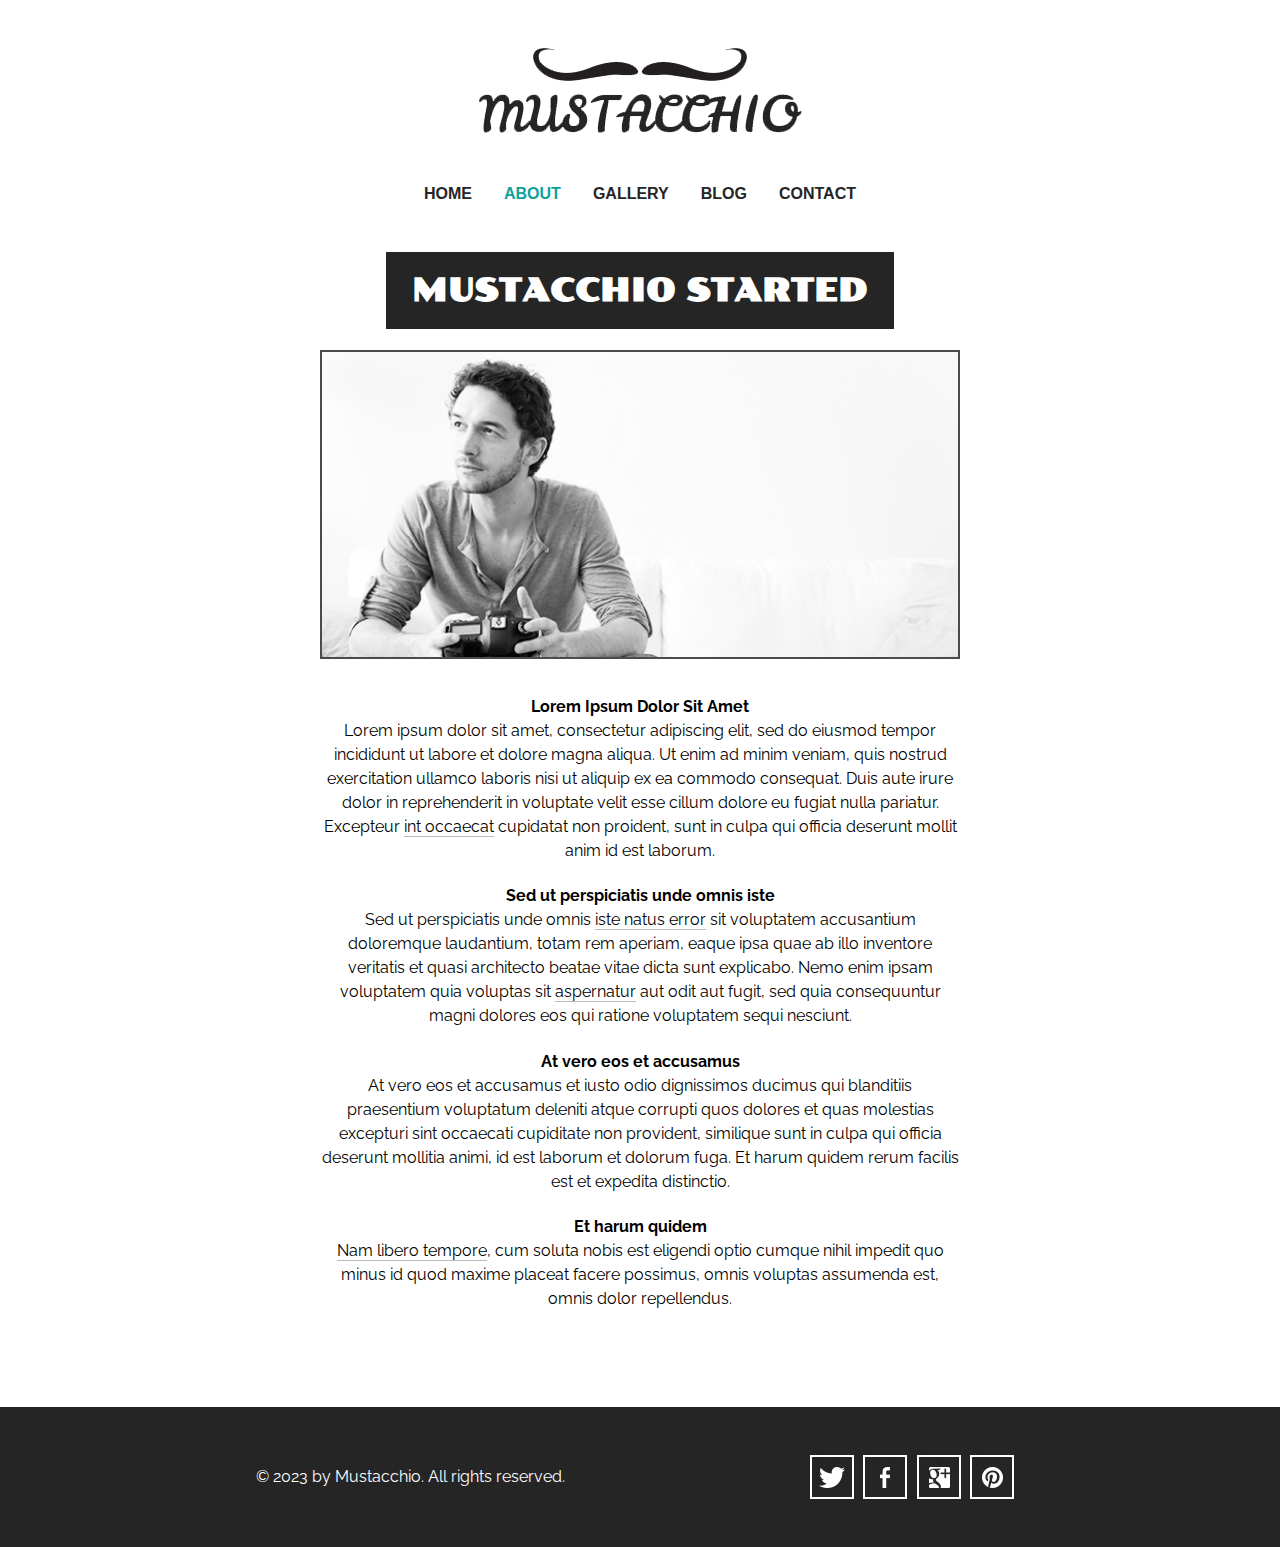
<file: about.html>
<!DOCTYPE html>
<html lang="en">
<head>
    <meta charset="UTF-8">
    <meta name="viewport" content="width=device-width, initial-scale=1.0">
    <meta http-equiv="X-UA-Compatible" content="IE=edge">
    <link href="https://fonts.googleapis.com/css?family=Raleway" rel="stylesheet">
    <link href="https://fonts.googleapis.com/css?family=Leckerli+One" rel="stylesheet">
    <link href="https://fonts.googleapis.com/css?family=Poller+One" rel="stylesheet">
    <link rel="stylesheet" href="https://use.fontawesome.com/releases/v5.7.2/css/all.css"
          integrity="sha384-fnmOCqbTlWIlj8LyTjo7mOUStjsKC4pOpQbqyi7RrhN7udi9RwhKkMHpvLbHG9Sr" crossorigin="anonymous">
    <link rel="stylesheet" href="css/normalize.css">
    <link rel="stylesheet" href="css/styles.css">
    <title>Musctache Enthusiast</title>
</head>
<body>
<header>
    <div class="top-container flex">
        <div class="logo">
            <img src="images/logo-transp.png" alt="Mustacchio">
        </div>
        <div class="menu-container">
            <div class="menu-bg"></div>
            <div class="mobile-navicon">
                <img class="hamburger" src="images/mobile-menu.png" alt="">
                <img class="hamb-close" src="images/mobile-close.png" alt="">
            </div>
            <nav id="menu" class="flex">
                <a href="index.html">Home</a>
                <a href="about.html" class="active">About</a>
                <a href="gallery.html">Gallery</a>
                <a href="blog.html">Blog</a>
                <a href="contact.html">Contact</a>
            </nav>
        </div>
    </div>
</header>
<article class="w2">
    <h1>Mustacchio Started</h1>
    <div class="figure">
        <img src="images/photographer.jpg" alt="Image">
    </div>
    <div class="about-article">
        <h4>Lorem Ipsum Dolor Sit Amet</h4>
        <p>Lorem ipsum dolor sit amet, consectetur adipiscing elit, sed do eiusmod tempor incididunt ut labore et dolore
            magna aliqua. Ut enim ad minim veniam, quis nostrud exercitation ullamco laboris nisi ut aliquip ex ea
            commodo
            consequat. Duis aute irure dolor in reprehenderit in voluptate velit esse cillum dolore eu fugiat nulla
            pariatur. Excepteur <a href="#">int occaecat</a> cupidatat non proident, sunt in culpa qui officia deserunt
            mollit anim id est laborum.</p>
        <h4>Sed ut perspiciatis unde omnis iste</h4>
        <p>Sed ut perspiciatis unde omnis <a href="#">iste natus error</a> sit voluptatem accusantium doloremque
            laudantium, totam rem
            aperiam, eaque ipsa quae ab illo inventore veritatis et quasi architecto beatae vitae dicta sunt explicabo.
            Nemo enim ipsam voluptatem quia voluptas sit <a href="#">aspernatur</a> aut odit aut fugit, sed quia
            consequuntur magni
            dolores eos qui ratione voluptatem sequi nesciunt.
        </p>
        <h4>At vero eos et accusamus</h4>
        <p>At vero eos et accusamus et iusto odio dignissimos ducimus qui blanditiis praesentium voluptatum deleniti
            atque corrupti quos dolores et quas molestias excepturi sint occaecati cupiditate non provident, similique
            sunt in culpa qui officia deserunt mollitia animi, id est laborum et dolorum fuga. Et harum quidem rerum
            facilis est et expedita distinctio.
        </p>
        <h4> Et harum quidem</h4>
        <p>
            <a href="#">Nam libero tempore</a>, cum soluta nobis est eligendi optio
            cumque nihil
            impedit quo minus id quod maxime placeat facere possimus, omnis voluptas assumenda est, omnis dolor
            repellendus.
        </p>
    </div>
</article>
<footer>
    <div class="footer-info flex">
        <ul class="socials">
            <li class="twit">
                <a href="#"></a>
            </li>
            <li class="fb">
                <a href="#"></a>
            </li>
            <li class="ggl">
                <a href="#"></a>
            </li>
            <li class="pint">
                <a href="#"></a>
            </li>
        </ul>
        <div class="copyright">
            &copy; 2023 by Mustacchio. All rights reserved.
        </div>
    </div>
</footer>
<script src="https://code.jquery.com/jquery-3.3.1.min.js"
        integrity="sha256-FgpCb/KJQlLNfOu91ta32o/NMZxltwRo8QtmkMRdAu8=" crossorigin="anonymous"></script>
<script src="js/script.js"></script>
</body>
</html>
</file>
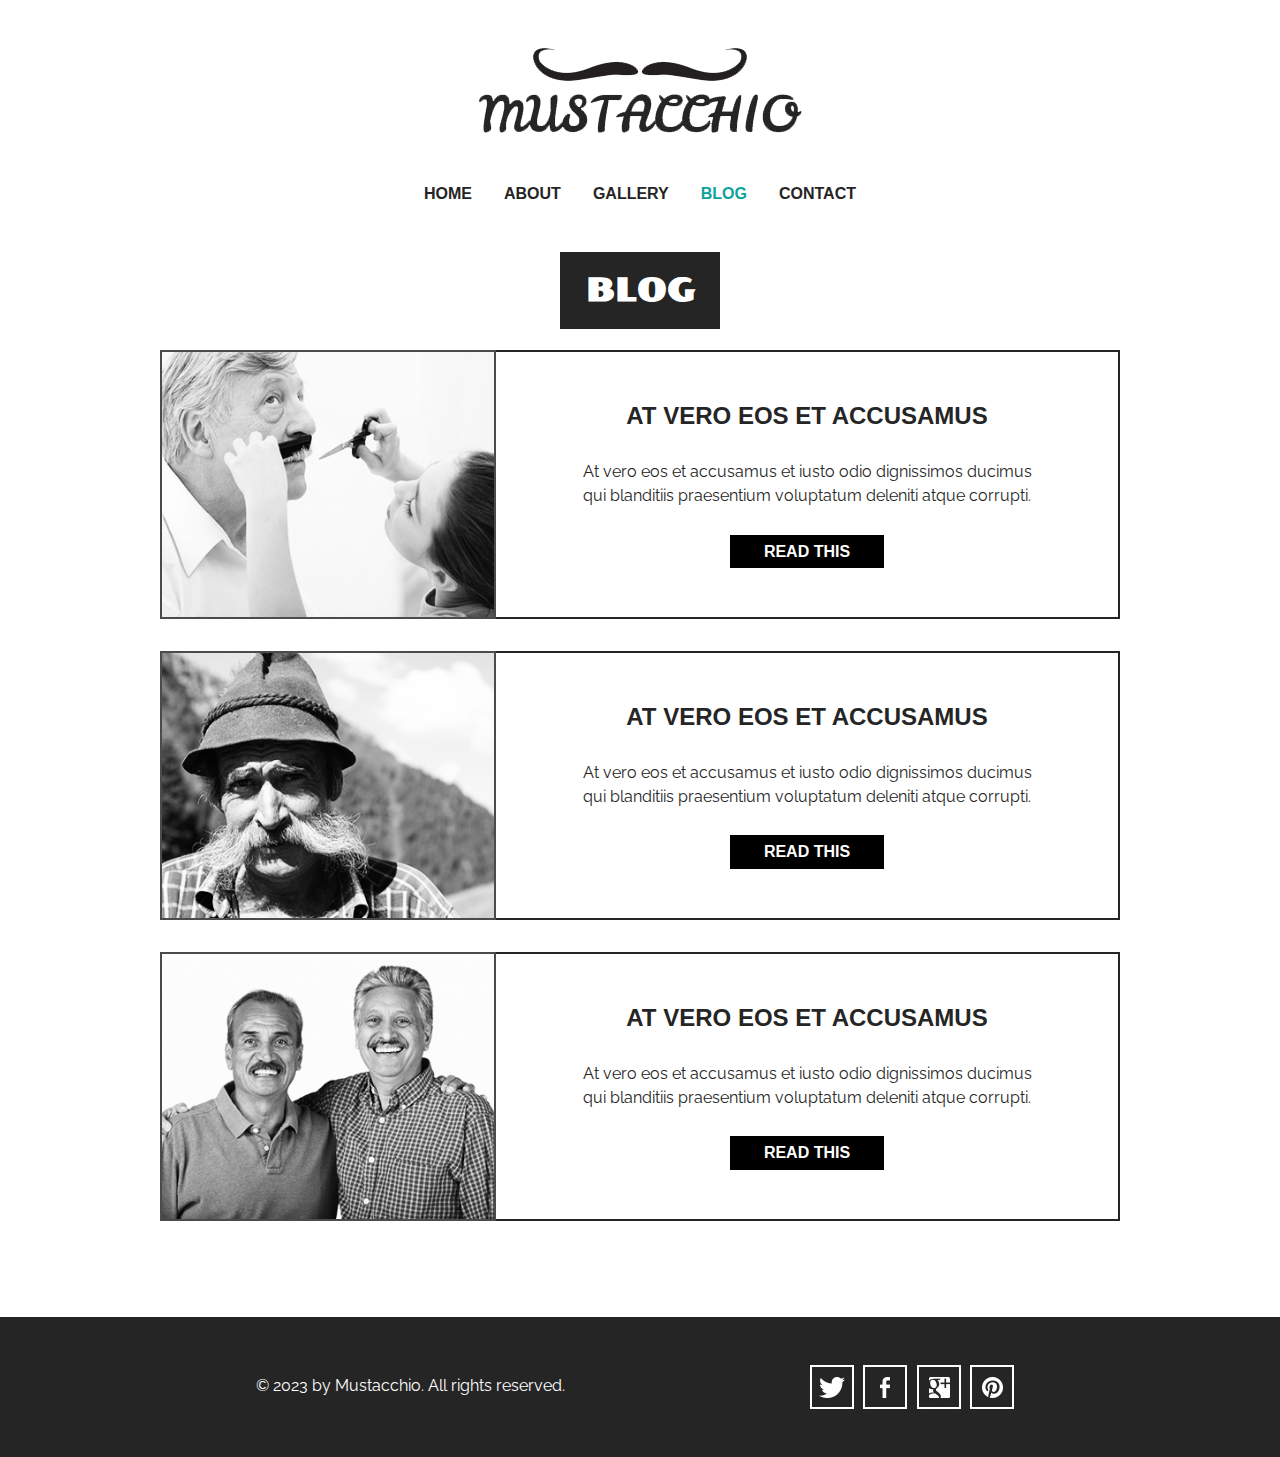
<file: blog.html>
<!DOCTYPE html>
<html lang="en">
<head>
    <meta charset="UTF-8">
    <meta name="viewport" content="width=device-width, initial-scale=1.0">
    <meta http-equiv="X-UA-Compatible" content="IE=edge">
    <link href="https://fonts.googleapis.com/css?family=Raleway" rel="stylesheet">
    <link href="https://fonts.googleapis.com/css?family=Leckerli+One" rel="stylesheet">
    <link href="https://fonts.googleapis.com/css?family=Poller+One" rel="stylesheet">
    <link rel="stylesheet" href="https://use.fontawesome.com/releases/v5.7.2/css/all.css"
          integrity="sha384-fnmOCqbTlWIlj8LyTjo7mOUStjsKC4pOpQbqyi7RrhN7udi9RwhKkMHpvLbHG9Sr" crossorigin="anonymous">
    <link rel="stylesheet" href="css/normalize.css">
    <link rel="stylesheet" href="css/styles.css">
    <title>Musctache Enthusiast</title>
</head>
<body>
<header>
    <div class="top-container flex">
        <div class="logo">
            <img src="images/logo-transp.png" alt="Mustacchio">
        </div>
        <div class="menu-container">
            <div class="menu-bg"></div>
            <div class="mobile-navicon">
                <img class="hamburger" src="images/mobile-menu.png" alt="">
                <img class="hamb-close" src="images/mobile-close.png" alt="">
            </div>
            <nav id="menu" class="flex">
                <a href="index.html">Home</a>
                <a href="about.html">About</a>
                <a href="gallery.html">Gallery</a>
                <a href="blog.html" class="active">Blog</a>
                <a href="contact.html">Contact</a>
            </nav>
        </div>
    </div>
</header>
<section class="w3 blog">
    <h1>Blog</h1>
    <article>
        <a class="figure" href="single-blogpost.html">
            <img src="images/cutting-mustache.jpg" alt="Blog Post Image">
        </a>
        <div class="post-text">
            <h2>At vero eos et accusamus</h2>
            <p>At vero eos et accusamus et iusto odio dignissimos ducimus qui blanditiis praesentium voluptatum deleniti
                atque corrupti.</p>
            <a href="single-blogpost.html">Read This</a>
        </div>
    </article>
    <article>
        <a class="figure" href="single-blogpost.html">
            <img src="images/in-the-country.jpg" alt="Blog Post Image">
        </a>
        <div class="post-text">
            <h2>At vero eos et accusamus</h2>
            <p>At vero eos et accusamus et iusto odio dignissimos ducimus qui blanditiis praesentium voluptatum deleniti
                atque corrupti.</p>
            <a href="single-blogpost.html">Read This</a>
        </div>
    </article>
    <article>
        <a class="figure" href="single-blogpost.html">
            <img src="images/mustache-brothers.jpg" alt="Blog Post Image">
        </a>
        <div class="post-text">
            <h2>At vero eos et accusamus</h2>
            <p>At vero eos et accusamus et iusto odio dignissimos ducimus qui blanditiis praesentium voluptatum deleniti
                atque corrupti.</p>
            <a href="single-blogpost.html">Read This</a>
        </div>
    </article>
</section>
<footer>
    <div class="footer-info flex">
        <ul class="socials">
            <li class="twit">
                <a href="#"></a>
            </li>
            <li class="fb">
                <a href="#"></a>
            </li>
            <li class="ggl">
                <a href="#"></a>
            </li>
            <li class="pint">
                <a href="#"></a>
            </li>
        </ul>
        <div class="copyright">
            &copy; 2023 by Mustacchio. All rights reserved.
        </div>
    </div>
</footer>
<script src="https://code.jquery.com/jquery-3.3.1.min.js"
        integrity="sha256-FgpCb/KJQlLNfOu91ta32o/NMZxltwRo8QtmkMRdAu8=" crossorigin="anonymous"></script>
<script src="js/script.js"></script>
</body>
</html>
</file>
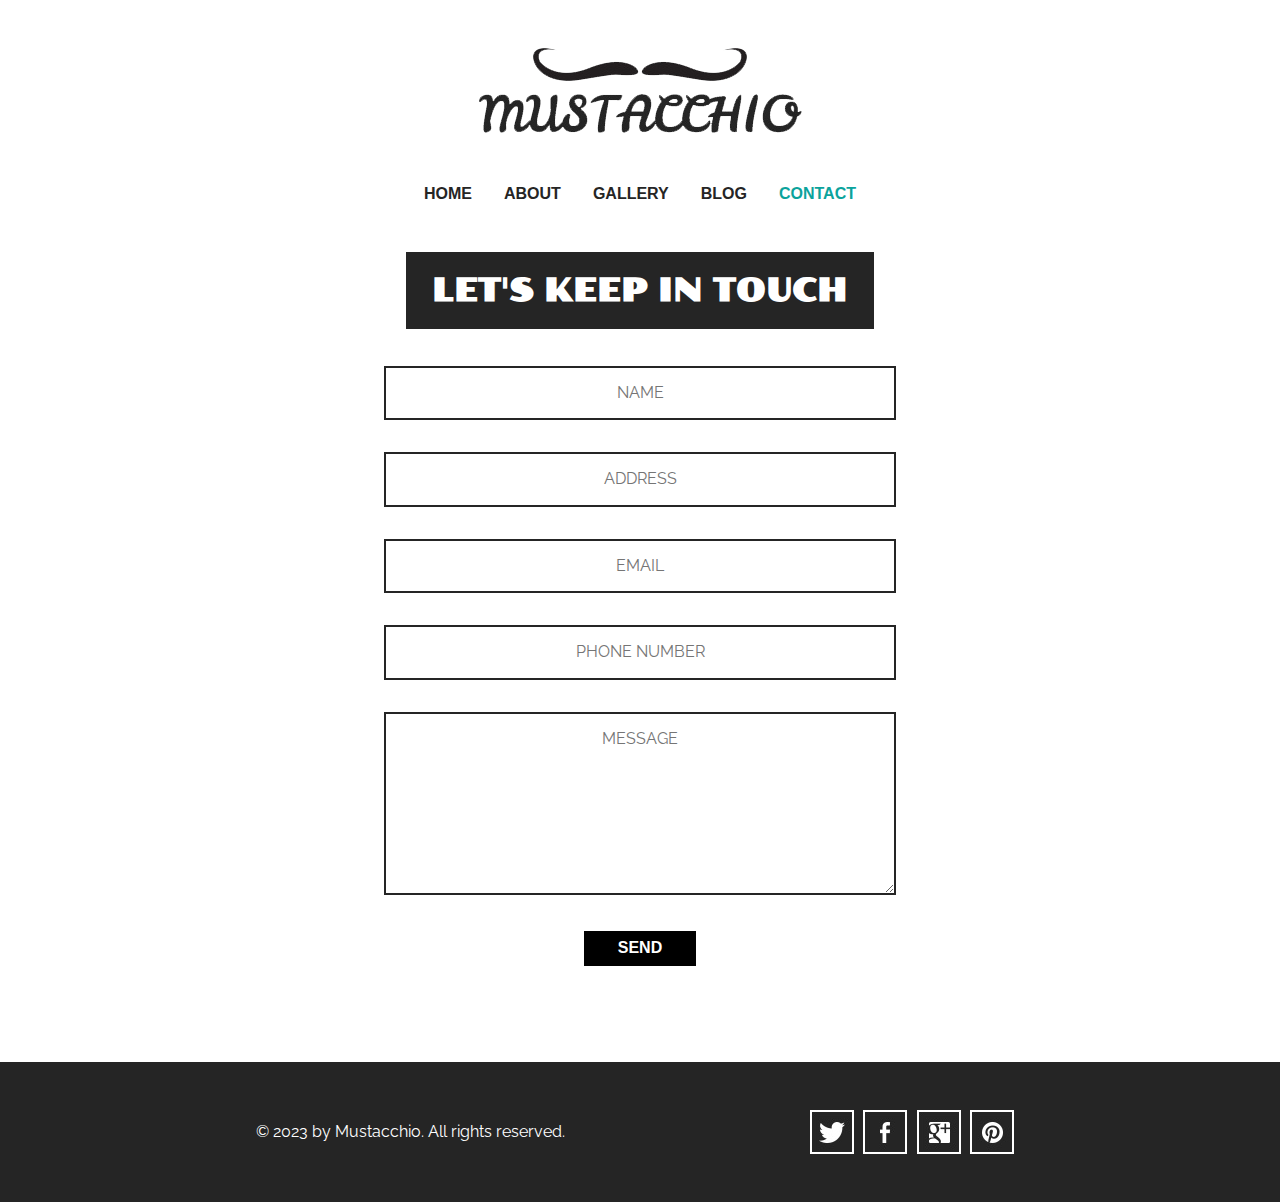
<file: contact.html>
<!DOCTYPE html>
<html lang="en">
<head>
    <meta charset="UTF-8">
    <meta name="viewport" content="width=device-width, initial-scale=1.0">
    <meta http-equiv="X-UA-Compatible" content="IE=edge">
    <link href="https://fonts.googleapis.com/css?family=Raleway" rel="stylesheet">
    <link href="https://fonts.googleapis.com/css?family=Leckerli+One" rel="stylesheet">
    <link href="https://fonts.googleapis.com/css?family=Poller+One" rel="stylesheet">
    <link rel="stylesheet" href="https://use.fontawesome.com/releases/v5.7.2/css/all.css"
          integrity="sha384-fnmOCqbTlWIlj8LyTjo7mOUStjsKC4pOpQbqyi7RrhN7udi9RwhKkMHpvLbHG9Sr" crossorigin="anonymous">
    <link rel="stylesheet" href="css/normalize.css">
    <link rel="stylesheet" href="css/styles.css">
    <title>Musctache Enthusiast</title>
</head>
<body>
<header>
    <div class="top-container flex">
        <div class="logo">
            <img src="images/logo-transp.png" alt="Mustacchio">
        </div>
        <div class="menu-container">
            <div class="menu-bg"></div>
            <div class="mobile-navicon">
                <img class="hamburger" src="images/mobile-menu.png" alt="">
                <img class="hamb-close" src="images/mobile-close.png" alt="">
            </div>
            <nav id="menu" class="flex">
                <a href="index.html">Home</a>
                <a href="about.html">About</a>
                <a href="gallery.html">Gallery</a>
                <a href="blog.html">Blog</a>
                <a href="contact.html" class="active">Contact</a>
            </nav>
        </div>
    </div>
</header>
<section class="w2">
    <h1>Let's Keep In Touch</h1>
    <form action="#" method="post">
        <label for="i-name"></label>
        <input type="text" id="i-name" name="name" placeholder="Name">
        <label for="i-adress"></label>
        <input type="text" id="i-adress" name="address" placeholder="Address">
        <label for="i-email"></label>
        <input type="email" id="i-email" name="email-address" placeholder="Email">
        <label for="i-number"></label>
        <input type="tel" id="i-number" name="phone-number" placeholder="Phone Number">
        <label for="i-message"></label>
        <textarea name="message" id="i-message" cols="30" rows="8" placeholder="Message"></textarea>
        <button class="btn-contact">Send</button>
    </form>
</section>
<footer>
    <div class="footer-info flex">
        <ul class="socials">
            <li class="twit">
                <a href="#"></a>
            </li>
            <li class="fb">
                <a href="#"></a>
            </li>
            <li class="ggl">
                <a href="#"></a>
            </li>
            <li class="pint">
                <a href="#"></a>
            </li>
        </ul>
        <div class="copyright">
            &copy; 2023 by Mustacchio. All rights reserved.
        </div>
    </div>
</footer>
<script src="https://code.jquery.com/jquery-3.3.1.min.js"
        integrity="sha256-FgpCb/KJQlLNfOu91ta32o/NMZxltwRo8QtmkMRdAu8=" crossorigin="anonymous"></script>
<script src="js/script.js"></script>
</body>
</html>
</file>
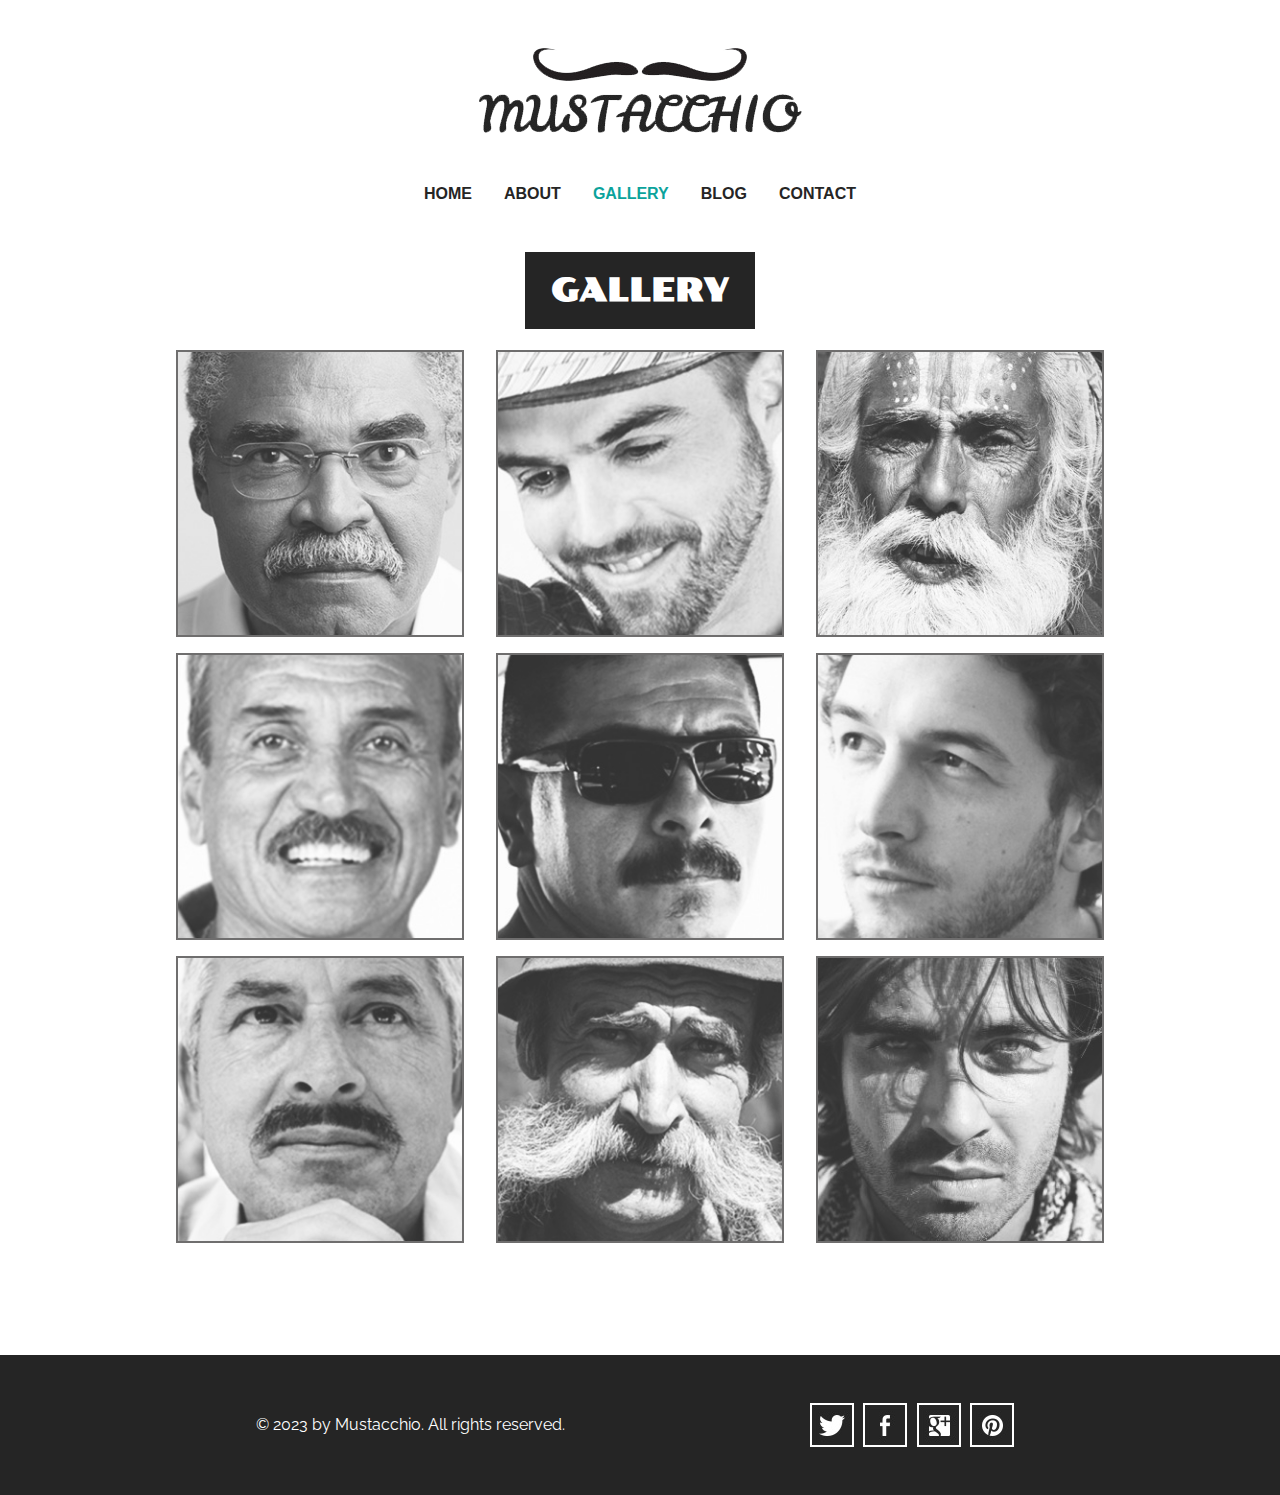
<file: gallery.html>
<!DOCTYPE html>
<html lang="en">
<head>
    <meta charset="UTF-8">
    <meta name="viewport" content="width=device-width, initial-scale=1.0">
    <meta http-equiv="X-UA-Compatible" content="IE=edge">
    <link href="https://fonts.googleapis.com/css?family=Raleway" rel="stylesheet">
    <link href="https://fonts.googleapis.com/css?family=Leckerli+One" rel="stylesheet">
    <link href="https://fonts.googleapis.com/css?family=Poller+One" rel="stylesheet">
    <link rel="stylesheet" href="https://use.fontawesome.com/releases/v5.7.2/css/all.css"
          integrity="sha384-fnmOCqbTlWIlj8LyTjo7mOUStjsKC4pOpQbqyi7RrhN7udi9RwhKkMHpvLbHG9Sr" crossorigin="anonymous">
    <link rel="stylesheet" href="css/normalize.css">
    <link rel="stylesheet" href="css/styles.css">
    <title>Musctache Enthusiast</title>
</head>
<body>
<header>
    <div class="top-container flex">
        <div class="logo">
            <img src="images/logo-transp.png" alt="Mustacchio">
        </div>
        <div class="menu-container">
            <div class="menu-bg"></div>
            <div class="mobile-navicon">
                <img class="hamburger" src="images/mobile-menu.png" alt="">
                <img class="hamb-close" src="images/mobile-close.png" alt="">
            </div>
            <nav id="menu" class="flex">
                <a href="index.html">Home</a>
                <a href="about.html">About</a>
                <a href="gallery.html" class="active">Gallery</a>
                <a href="blog.html">Blog</a>
                <a href="contact.html">Contact</a>
            </nav>
        </div>
    </div>
</header>
<section class="w3 flex gallery">
    <div class="heading">
        <h1>Gallery</h1>
    </div>
    <div class="figure">
        <a href="#">
            <img src="images/mustache1.jpg" alt="Gallery Image">
        </a>
    </div>
    <div class="figure">
        <a href="#">
            <img src="images/mustache2.jpg" alt="Gallery Image">
        </a>
    </div>
    <div class="figure">
        <a href="#">
            <img src="images/mustache3.jpg" alt="Gallery Image">
        </a>
    </div>
    <div class="figure">
        <a href="#">
            <img src="images/mustache4.jpg" alt="Gallery Image">
        </a>
    </div>
    <div class="figure">
        <a href="#">
            <img src="images/mustache5.jpg" alt="Gallery Image">
        </a>
    </div>
    <div class="figure">
        <a href="#">
            <img src="images/mustache6.jpg" alt="Gallery Image">
        </a>
    </div>
    <div class="figure">
        <a href="#">
            <img src="images/mustache7.jpg" alt="Gallery Image">
        </a>
    </div>
    <div class="figure">
        <a href="#">
            <img src="images/mustache8.jpg" alt="Gallery Image">
        </a>
    </div>
    <div class="figure">
        <a href="#">
            <img src="images/mustache9.jpg" alt="Gallery Image">
        </a>
    </div>
</section>
<footer>
    <div class="footer-info flex">
        <ul class="socials">
            <li class="twit">
                <a href="#"></a>
            </li>
            <li class="fb">
                <a href="#"></a>
            </li>
            <li class="ggl">
                <a href="#"></a>
            </li>
            <li class="pint">
                <a href="#"></a>
            </li>
        </ul>
        <div class="copyright">
            &copy; 2023 by Mustacchio. All rights reserved.
        </div>
    </div>
</footer>
<script src="https://code.jquery.com/jquery-3.3.1.min.js"
        integrity="sha256-FgpCb/KJQlLNfOu91ta32o/NMZxltwRo8QtmkMRdAu8=" crossorigin="anonymous"></script>
<script src="js/script.js"></script>
</body>
</html>
</file>
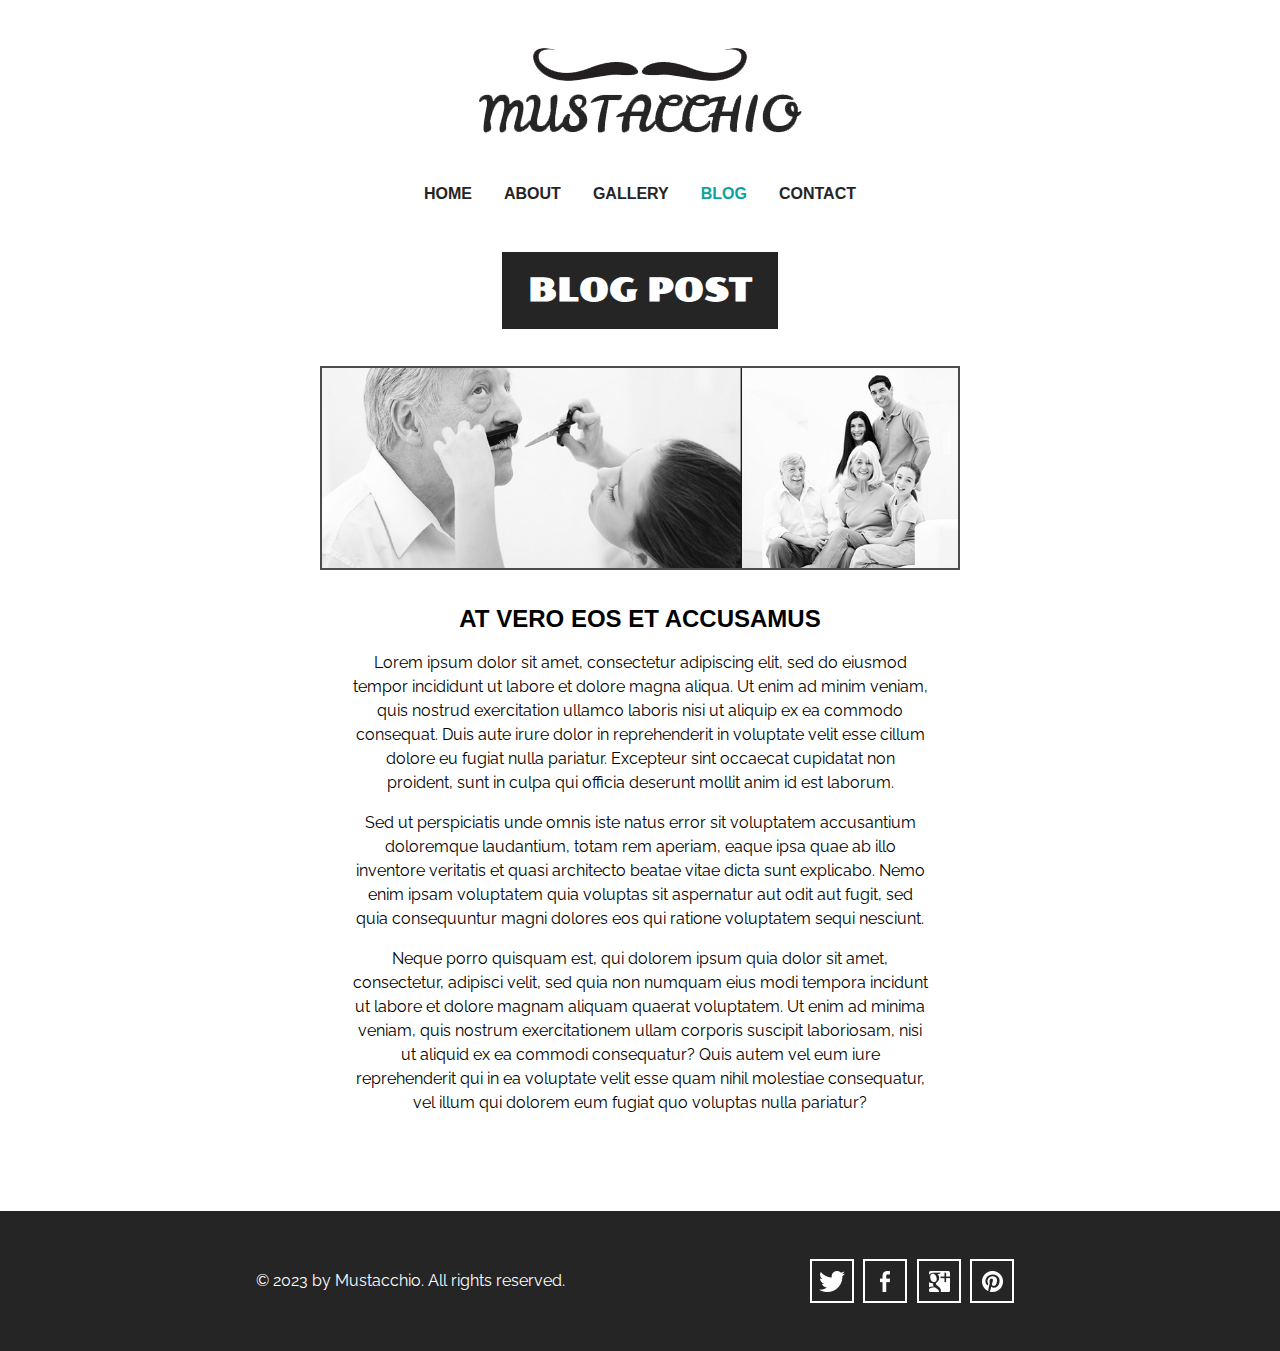
<file: single-blogpost.html>
<!DOCTYPE html>
<html lang="en">
<head>
    <meta charset="UTF-8">
    <meta name="viewport" content="width=device-width, initial-scale=1.0">
    <meta http-equiv="X-UA-Compatible" content="IE=edge">
    <link href="https://fonts.googleapis.com/css?family=Raleway" rel="stylesheet">
    <link href="https://fonts.googleapis.com/css?family=Leckerli+One" rel="stylesheet">
    <link href="https://fonts.googleapis.com/css?family=Poller+One" rel="stylesheet">
    <link rel="stylesheet" href="https://use.fontawesome.com/releases/v5.7.2/css/all.css"
          integrity="sha384-fnmOCqbTlWIlj8LyTjo7mOUStjsKC4pOpQbqyi7RrhN7udi9RwhKkMHpvLbHG9Sr" crossorigin="anonymous">
    <link rel="stylesheet" href="css/normalize.css">
    <link rel="stylesheet" href="css/styles.css">
    <title>Musctache Enthusiast</title>
</head>
<body>
<header>
    <div class="top-container flex">
        <div class="logo">
            <img src="images/logo-transp.png" alt="Mustacchio">
        </div>
        <div class="menu-container">
            <div class="menu-bg"></div>
            <div class="mobile-navicon">
                <img class="hamburger" src="images/mobile-menu.png" alt="">
                <img class="hamb-close" src="images/mobile-close.png" alt="">
            </div>
            <nav id="menu" class="flex">
                <a href="index.html">Home</a>
                <a href="about.html">About</a>
                <a href="gallery.html">Gallery</a>
                <a href="blog.html" class="active">Blog</a>
                <a href="contact.html">Contact</a>
            </nav>
        </div>
    </div>
</header>
<article class="w2 blogpost">
    <h1>Blog Post</h1>
    <div class="figure">
        <img src="images/grew-a-mustache.jpg" alt="Image">
    </div>
    <div class="blogpost-text">
        <h2>At vero eos et accusamus</h2>
        <p>
            Lorem ipsum dolor sit amet, consectetur adipiscing elit, sed do eiusmod tempor incididunt ut labore et
            dolore magna aliqua. Ut enim ad minim veniam, quis nostrud exercitation ullamco laboris nisi ut aliquip ex
            ea commodo consequat. Duis aute irure dolor in reprehenderit in voluptate velit esse cillum dolore eu fugiat
            nulla pariatur. Excepteur sint occaecat cupidatat non proident, sunt in culpa qui officia deserunt mollit
            anim id est laborum.
        </p>
        <p>
            Sed ut perspiciatis unde omnis iste natus error sit voluptatem accusantium doloremque laudantium, totam rem
            aperiam, eaque ipsa quae ab illo inventore veritatis et quasi architecto beatae vitae dicta sunt explicabo.
            Nemo enim ipsam voluptatem quia voluptas sit aspernatur aut odit aut fugit, sed quia consequuntur magni
            dolores eos qui ratione voluptatem sequi nesciunt.
        </p>
        <p>
            Neque porro quisquam est, qui dolorem ipsum quia dolor sit amet, consectetur, adipisci velit, sed quia non
            numquam eius modi tempora incidunt ut labore et dolore magnam aliquam quaerat voluptatem. Ut enim ad minima
            veniam, quis nostrum exercitationem ullam corporis suscipit laboriosam, nisi ut aliquid ex ea commodi
            consequatur? Quis autem vel eum iure reprehenderit qui in ea voluptate velit esse quam nihil molestiae
            consequatur, vel illum qui dolorem eum fugiat quo voluptas nulla pariatur?
        </p>
    </div>
</article>
<footer>
    <div class="footer-info flex">
        <ul class="socials">
            <li class="twit">
                <a href="#"></a>
            </li>
            <li class="fb">
                <a href="#"></a>
            </li>
            <li class="ggl">
                <a href="#"></a>
            </li>
            <li class="pint">
                <a href="#"></a>
            </li>
        </ul>
        <div class="copyright">
            &copy; 2023 by Mustacchio. All rights reserved.
        </div>
    </div>
</footer>
<script src="https://code.jquery.com/jquery-3.3.1.min.js"
        integrity="sha256-FgpCb/KJQlLNfOu91ta32o/NMZxltwRo8QtmkMRdAu8=" crossorigin="anonymous"></script>
<script src="js/script.js"></script>
</body>
</html>
</file>
<file: css/styles.css>
* {
    box-sizing: border-box;
}

html,
body {
    min-height: 100%;
    width: 100%;
    margin: 0;
    padding: 0;
    overflow-x: hidden;
    font-size: 16px;
    font-family: 'Raleway', sans-serif;
}

a {
    text-decoration: none;
    color: inherit;
}

a,
button {
    outline: none;
}

.top-container {
    width: 30%;
    margin: 0 auto;
    flex-wrap: wrap;
    justify-content: center;
}

img {
    width: 100%;
}

.logo {
    margin: 3rem 0;
}

.flex {
    display: flex;
}

nav {
    justify-content: space-between;
    margin-bottom: 3rem;
}

nav a {
    color: #252525;
    font-size: 1rem;
    font-family: 'Raleway Black', sans-serif;
    font-weight: 900;
    text-transform: uppercase;
    padding-right: 2rem;
}


nav a:last-child {
    padding-right: 0;
}

nav a.active {
    color: #0ba39c;
}

nav a:hover {
    color: #898989;
}

.hamburger,
.hamb-close {
    display: none;
}

.full-width {
    width: 100%;
    margin: 0;
    padding: 0;
}

.home-info-container {
    position: relative;
}

.home-info {
    position: absolute;
    top: 20%;
    left: 50%;
}

.home-info img {
    max-width: 100%;
    max-height: 100%;
}

.home-info h2 {
    color: #000;
    text-transform: uppercase;
    font-family: 'Poller One', cursive;
    font-size: 1.25rem;
    background-color: #fff;
    padding: 1.25rem 1.6rem;
    margin-bottom: 1.5rem;
    display: inline-block;
}

.home-info p {
    font-family: 'Raleway', sans-serif;
    color: #fff;
    background-color: #252525;
    padding: .6rem 1.6rem;
    font-size: 1.25rem;
    margin: .3rem 0 !important;
    display: inline-block;
}

.home-info .btn {
    margin-top: 2.5rem;
}

.home-info .btn a {
    color: #fff;
    background-color: #0ba39c;
    font-size: 1rem;
    padding: 1.25rem;
    font-weight: 600;
    font-family: 'Raleway', sans-serif;
    text-decoration: none;
    text-transform: uppercase;
}

.home-images {
    justify-content: center;
    margin-top: 2.5rem;
    padding: 0 2rem;
}

.home-images .figure {
    margin: 0.65rem;
}

.figure img {
    border: 2px solid #4c4a4a;
}

.gallery .figure img,
.home-images .figure img {
    border: 2px solid #4c4a4a;
    transition: opacity 0.4s;
    opacity: 0.8;
    display: block;
}

.gallery .figure:hover img,
.home-images .figure:hover img {
    opacity: 1;
}

.home-images .figcaption {
    font-size: 1.25rem;
    font-family: "Poller One", cursive;
    color: #000;
    text-transform: uppercase;
    text-align: center;
    margin: 1.25rem 0;
}

.home-images {
    padding-bottom: 10rem;
}

.w2, .w3 {
    text-align: center;
    margin: 0 auto 6rem;
}

.w2 {
    width: 50%;
}

h1 {
    color: #fff;
    text-transform: uppercase;
    font-family: 'Poller One', cursive;
    background-color: #252525;
    padding: 1.25rem 1.6rem;
    display: inline-block;
    margin-top: 0;
}

.about-article h4 {
    margin-bottom: 0;
}

.about-article p {
    margin-top: 0;
}

.about-article {
    font-size: 1rem;
    line-height: 1.5rem;
    margin-top: 2rem;
}

.about-article a {
    border-bottom: 1px solid #b9b9b9;
}

.about-article a:hover {
    color: #b9b9b9;
}

.w3 {
    width: 75%;
}

.gallery {
    flex-wrap: wrap;
    justify-content: space-around;
}

.gallery .heading {
    width: 100%;
}

.gallery .figure {
    margin-bottom: 1rem;
    width: 30%;
}

.blog article {
    margin-bottom: 2rem;
    display: flex;
    flex-wrap: wrap;
}

.blog article img {
    height: 100%;
    width: 100%;
}

.blog .figure {
    border-right: none;
    width: 35%;
}

.blog .post-text {
    width: 65%;
    color: #252525;
    line-height: 1.5rem;
    padding: 2rem 1rem;
    border: 2px solid #252525;
    border-left: none;
}

h2 {
    text-transform: uppercase;
    font-family: 'Raleway Black', sans-serif;
    font-weight: 900;
}

.blog .post-text p {
    width: 80%;
    margin: 2rem auto;
}

.blog .post-text a,
button.btn-contact {
    text-transform: uppercase;
    font-family: 'Raleway Black', sans-serif;
    font-weight: 900;
    font-size: 1rem;
    color: #fff;
    background-color: #000;
    padding: .4rem 2rem;
    border: 2px solid #000;
}

button.btn-contact:hover,
.blog .post-text a:hover {
    color: #000;
    background-color: #fff;
    border: 2px solid #000;
}

.blogpost .figure {
    margin-top: 1rem;
}

.blogpost-text {
    width: 90%;
    margin: 2rem auto 0;
    line-height: 1.5rem;
}

form {
    text-align: center;
    width: 80%;
    margin: 1rem auto 0;
}

input,
textarea {
    width: 100%;
    box-sizing: border-box;
    border: 2px solid #252525;
    margin-bottom: 2rem;
    font-size: 1rem;
    font-family: 'Raleway', sans-serif;
    color: #252525;
    text-transform: uppercase;
    text-align: center;
    padding: 1rem 0;
}

footer {
    background-color: #252525;
    padding: 3rem 0;
}

.footer-info {
    width: 60%;
    margin: 0 auto;
    justify-content: space-between;
    align-items: center;
}

footer .copyright {
    font-size: 1rem;
    font-family: 'Raleway', sans-serif;
    color: #fff;
    order: -1;
}

footer .socials {
    margin: 0;
    display: flex;
    justify-content: space-between;
    padding: 0;
}

footer .socials li {
    display: inline-block;
    list-style-type: none;
    position: relative;
    width: 44px;
    height: 44px;
    cursor: pointer;
    margin-right: .6rem;
}

footer .socials li a {
    position: absolute;
    top: 0;
    left: 0;
    width: 100%;
    height: 100%;
    content: '';
}

footer .socials .twit {
    background: url("../images/icons/icon-twitter.jpg") no-repeat center;
}

footer .socials .twit:hover {
    background: url("../images/icons/icon-twitter-hover.jpg") no-repeat center;
}

footer .socials .fb {
    background: url("../images/icons/icon-facebook.jpg") no-repeat center;
}

footer .socials .fb:hover {
    background: url("../images/icons/icon-facebook-hover.jpg") no-repeat center;
}

footer .socials .ggl {
    background: url("../images/icons/icon-googleplus.jpg") no-repeat center;
}

footer .socials .ggl:hover {
    background: url("../images/icons/icon-googleplus-hover.jpg") no-repeat center;
}

footer .socials .pint {
    background: url("../images/icons/icon-pinterest.jpg") no-repeat center;
}

footer .socials .pint:hover {
    background: url("../images/icons/icon-pinterest-hover.jpg") no-repeat center;
}


@media (max-width: 991.98px) {
    .logo {
        order: 2;
        margin: 1rem auto 1.5rem;
        position: absolute;
        top: 0;
        right: 2rem;
        z-index: 1000;
        width: 20%;
    }

    .top-container {
        width: 100%;
        margin-bottom: 3rem;
    }

    .margbot-none {
        margin-bottom: 0;
    }

    .menu-container {
        position: relative;
        width: 100%;
    }

    .menu-bg {
        background-color: rgba(11, 163, 156, 0.9);
        width: 100%;
        height: 70px;
    }

    .mobile-navicon {
        position: absolute;
        content: '';
        width: 50px;
        height: 50px;
        top: .5rem;
        left: 3rem;
    }

    .hamburger {
        opacity: 1;
        transition: opacity .5s;
    }

    .hamburger,
    .hamb-close {
        position: absolute;
        width: 100%;
        height: 100%;
        left: 0;
        right: 0;
        display: block;
    }

    .hamb-close {
        opacity: 0;
        transition: opacity .4s;
    }

    .op1 {
        opacity: 1;
    }

    .op0 {
        opacity: 0;
    }

    nav {
        flex-direction: column;
        width: 100%;
        position: absolute;
        left: 0;
        top: 4.4rem;
        z-index: 1000;
    }

    nav a {
        width: 100%;
        padding: .6rem 0 .6rem 3rem;
        background-color: rgba(11, 163, 156, 0.9);
        display: none;
    }

    .display-nav {
        display: block;
    }

    nav a.active {
        background-color: rgba(0, 0, 0, 0.9);
    }

    .home-info {
        position: static;
        width: 80%;
        margin: 0 auto;
        padding: 2rem 0 4rem;
        text-align: center;
    }

    .home-info h2 {
        margin: 0;
    }

    .figure img:hover {
        opacity: .8;
    }

    .home-images {
        flex-direction: column;
    }

    .home-images .figure {
        width: 50%;
        margin: 0 auto 1.5rem;
    }

    .w2 {
        width: 60%;
    }

    .w3 {
        width: 80%;
    }

    .gallery .figure {
        width: 45%;
        margin: 1.5rem;
    }

    .blog article {
        border: 2px solid #252525;
    }

    .blog .post-text {
        width: 100%;
        border: none;
    }

    .blog .figure {
        width: 45%;
        margin: 1.5rem auto 0;
    }

    .blog .figure img {
        border: none;
    }

    footer {
        text-align: center;
    }

    .footer-info {
        flex-direction: column;
    }

    footer .socials {
        margin-top: 2rem;
    }
}

@media (max-width: 767.98px) {

    .w2 {
        width: 80%;
    }

    .gallery .figure {
        width: 60%;
    }
}
</file>
